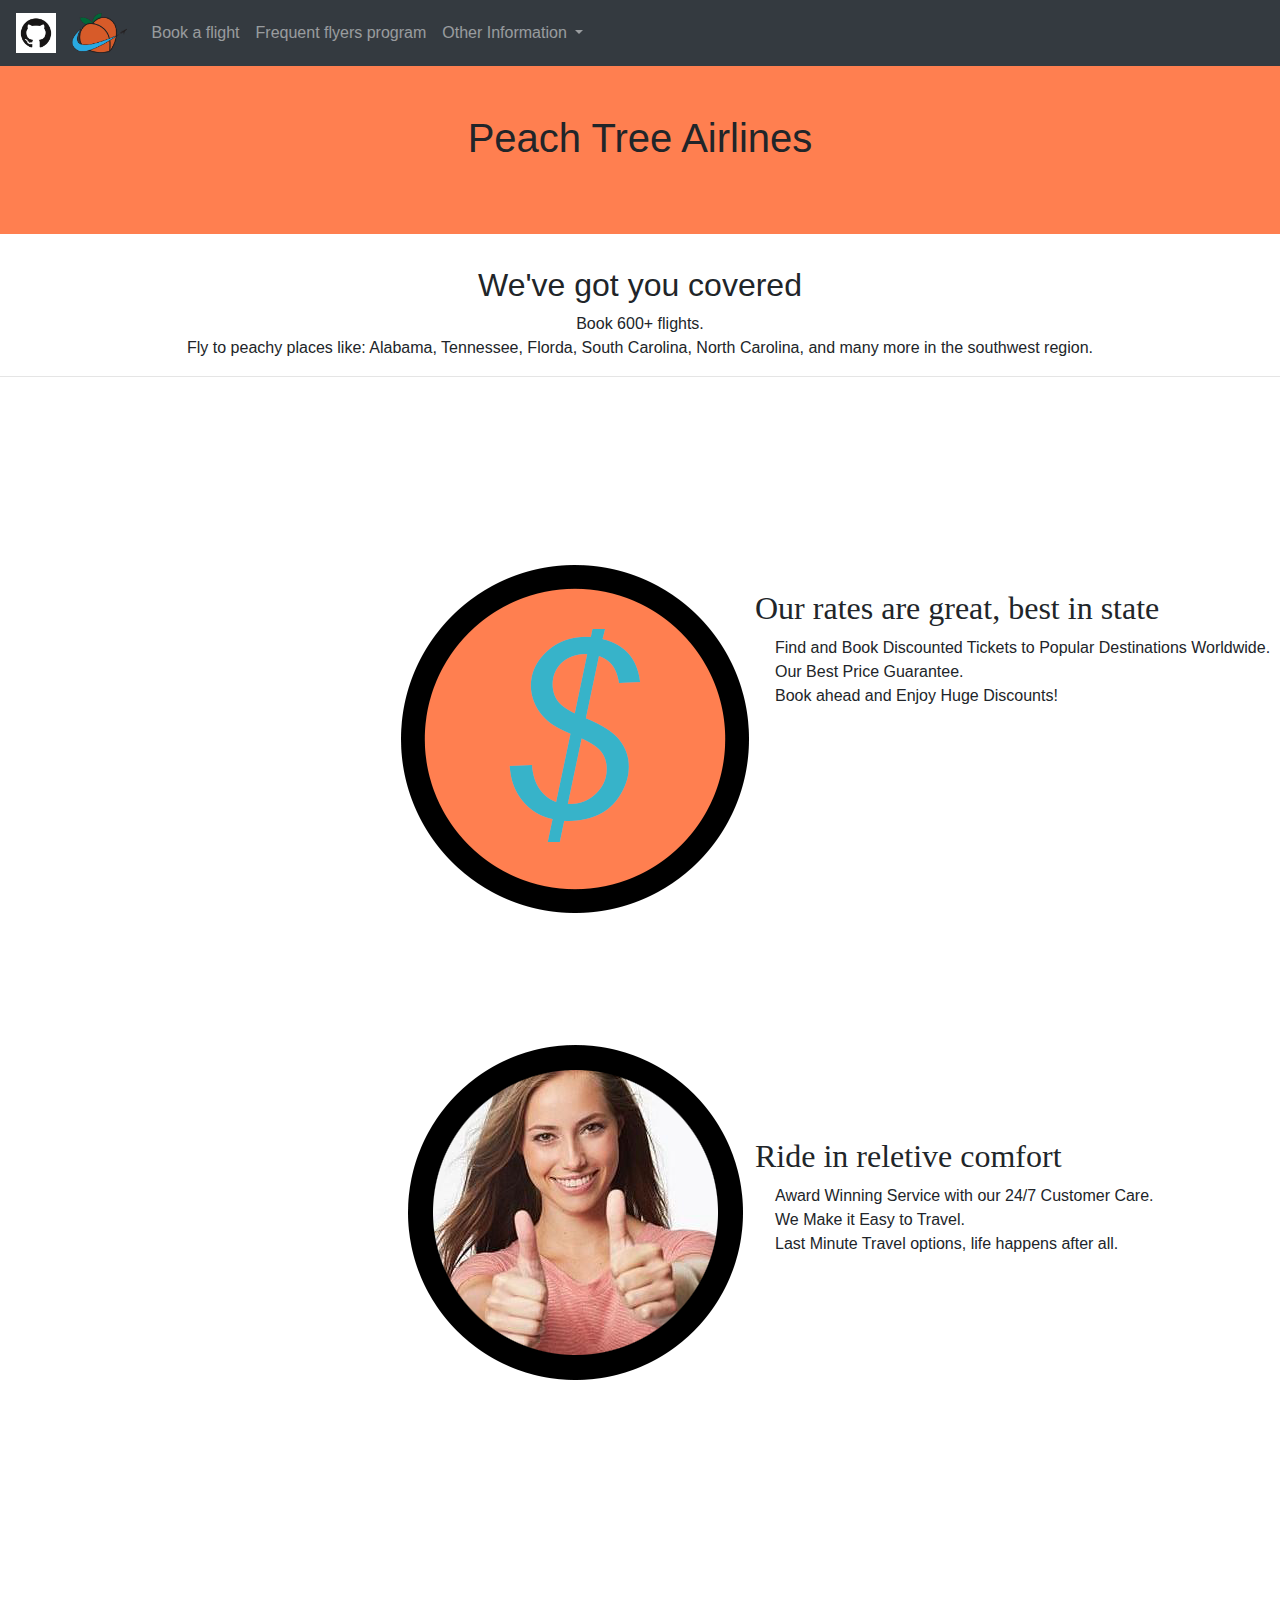
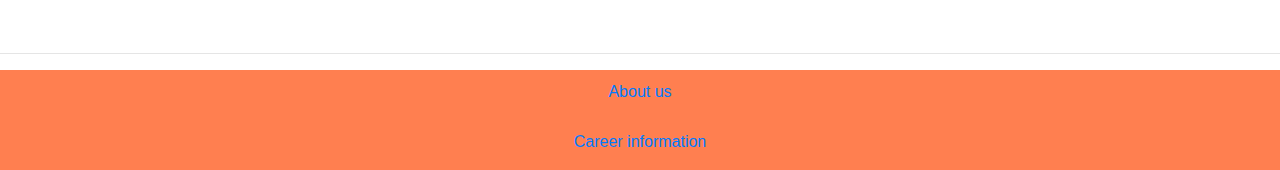
<file: index.html>
<!DOCTYPE html>
<html lang="en">
    <head>
        <meta name="keywords" content="Flights, Airplane, Location"/>
        <meta name="description" content="Flight"/>
        <meta charset="UTF-8"/>
        <meta http-equiv="X-UA-Compatible" Content="IE=edge">
        <meta name="viewport" content="width = device-width, initial-scale = 1">
        <script src="https://code.jquery.com/jquery-3.3.1.slim.min.js" integrity="sha384-q8i/X+965DzO0rT7abK41JStQIAqVgRVzpbzo5smXKp4YfRvH+8abtTE1Pi6jizo" crossorigin="anonymous"></script>
        <script src="https://cdnjs.cloudflare.com/ajax/libs/popper.js/1.14.7/umd/popper.min.js" integrity="sha384-UO2eT0CpHqdSJQ6hJty5KVphtPhzWj9WO1clHTMGa3JDZwrnQq4sF86dIHNDz0W1" crossorigin="anonymous"></script>
        <script src="https://stackpath.bootstrapcdn.com/bootstrap/4.3.1/js/bootstrap.min.js" integrity="sha384-JjSmVgyd0p3pXB1rRibZUAYoIIy6OrQ6VrjIEaFf/nJGzIxFDsf4x0xIM+B07jRM" crossorigin="anonymous"></script>
        <title>Peach Tree Airlines</title>
        <link rel="shortcut icon" href="images/favicon.png" type="image/icon">
        <link rel="stylesheet" href="https://stackpath.bootstrapcdn.com/bootstrap/4.3.1/css/bootstrap.min.css" integrity="sha384-ggOyR0iXCbMQv3Xipma34MD+dH/1fQ784/j6cY/iJTQUOhcWr7x9JvoRxT2MZw1T" crossorigin="anonymous">
        <link rel="stylesheet" type="text/css" href="css/bootstrap.css">
        <link href='https://fonts.googleapis.com/css?family=Pacifico' rel='stylesheet' type='text/css'>
        <link rel="stylesheet" href="css.css">
    </head>
    <body>
        <nav class="navbar navbar-expand-md navbar-dark bg-dark fixed-top">            
            <button class="navbar-toggler" data-toggle="collapse" data-target="#collapse_target">
                <span class="navbar-toggler-icon"></span>
            </button>
            <div class="collapse navbar-collapse" id="collapes_target">
                <a class="navbar-brand" href="https://github.com/"><img src="images/GitHub-Mark.png" class="logo" alt="github"></a>
                <a class="navbar-brand" href="index.html"><img src="images/favicon.png" class="logo" alt="home_icon"></a>
                <ul class="navbar-nav">
                    <li class="nav-item">
                        <a class="nav-link" href="book%20flights.html">Book a flight</a>
                    </li>
                    <li class="nav-item">
                        <a class="nav-link" href="program.html">Frequent flyers program</a>
                    </li>
                    <li class="nav-item dropdown">
                        <a class="nav-link dropdown-toggle" data-toggle="dropdown" data-target="dropdown_target" href="#">
                            <span class="caret">Other Information</span>
                        </a>
                        <div class="dropdown-menu" aria-labelledby="dropdown_target">
                            <a class="dropdown-item" href="">Instagram</a>
                            <div class="dropdown-divider"></div>
                            <a class="dropdown-item" href="about%20us.html">About us</a>
                            <a class="dropdown-item" href="job.html">Career Options</a>
                        </div>
                    </li>   
                </ul>
            </div>
        </nav>
        <div class="jumbotron">
            <h1 id="page1_header">Peach Tree Airlines</h1>
        </div>
        <div class="container">
             <div>
                <h2 class="center">We've got you covered</h2>
                <p class="center">Book 600+ flights.<br/>Fly to peachy places like: Alabama, Tennessee, Florda, South Carolina, North Carolina, and many more in the southwest region.</p>
            </div>
        </div>
        <hr>
        <br/><br/><br/><br/>
        <div class="row">
            <div id="rowedit1" class="col-lg-6 col-md-6 col-sm-6 col-xs-12">
                <img id="img2" alt="dollar sign" class="thumbnail" src="images/moneysign.png">
            </div>
            <div class="col-lg-6 col-md-6 col-sm-6 col-xs-12">
                <h2 class="head1">Our rates are great, best in state</h2>
                <p class="paratext1">Find and Book Discounted Tickets to Popular Destinations Worldwide.<br/> Our Best Price Guarantee.<br/> Book ahead and Enjoy Huge Discounts!</p>
            </div>
        </div>
        <br><br>
        <div class="row">
            <div id="rowedit2" class="col-lg-6 col-md-6 col-sm-6 col-xs-12">
                <img id="img1" alt="happy lady" class="thumbnail" src="images/happy-lady.png">
            </div>
            <div class="col-lg-6 col-md-6 col-sm-6 col-xs-12">
                <h2 class="head1">Ride in reletive comfort</h2>
                <p class="paratext1">Award Winning Service with our 24/7 Customer Care.<br/> We Make it Easy to Travel.<br/> Last Minute Travel options, life happens after all.<br/></p>
            </div>
        </div>
        <br/><br/><br/><br/><br/><br/><br/><br/><br/><br/>
        <hr>
        <footer>
            <a href="about%20us.html"><p class="foota1">About us</p></a>
            <a href="job.html"><p class="foota1">Career information</p></a>
        </footer>
    </body>    
</html>
</file>
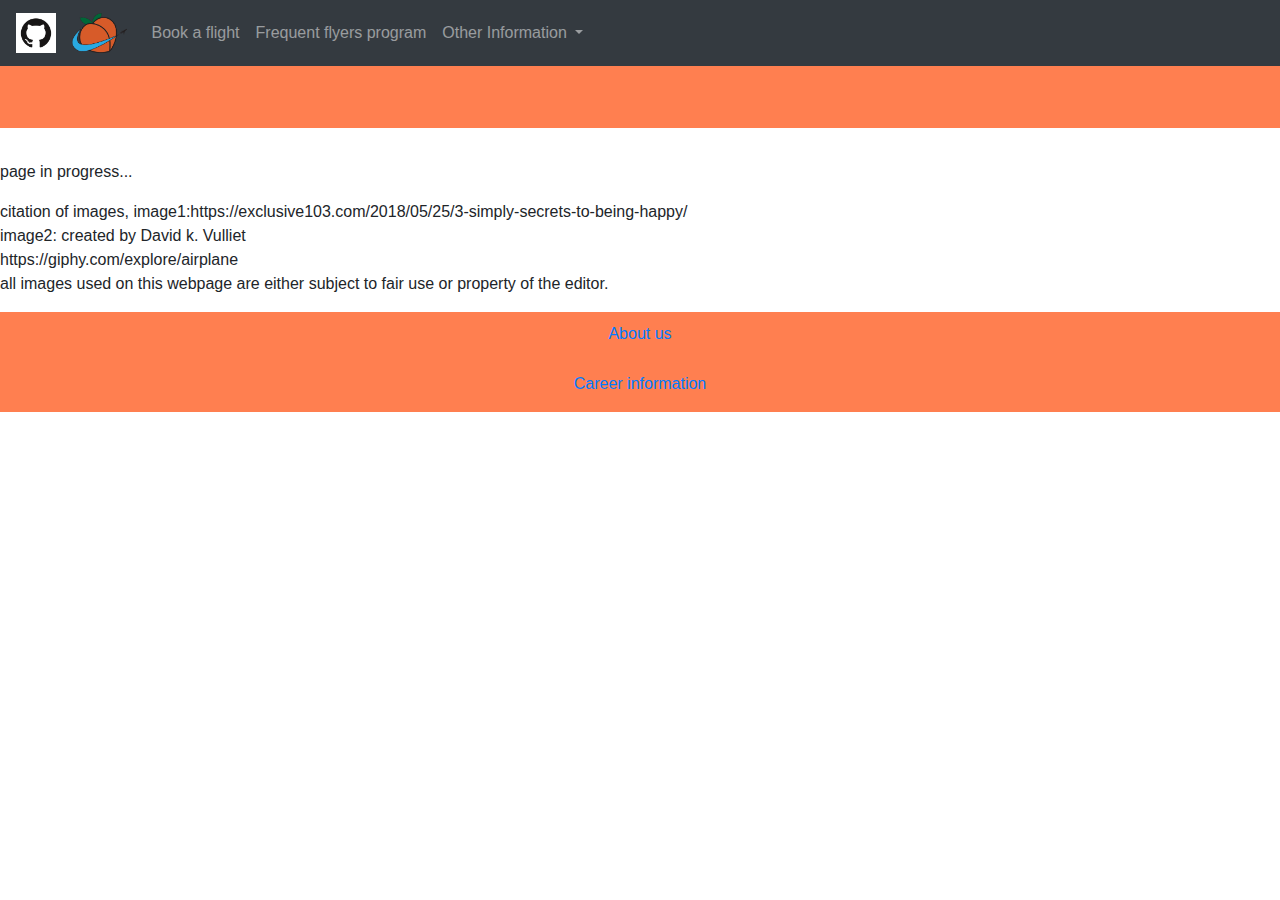
<file: about us.html>
<!DOCTYPE html>
<html lang="en">
    <head>
        <meta name="keywords" content="Flights, Airplane, Location"/>
        <meta name="description" content="Flight"/>
        <meta charset="UTF-8"/>
        <meta http-equiv="X-UA-Compatible" Content="IE=edge">
        <meta name="viewport" content="width = device-width, initial-scale = 1">
        <script src="https://code.jquery.com/jquery-3.3.1.slim.min.js" integrity="sha384-q8i/X+965DzO0rT7abK41JStQIAqVgRVzpbzo5smXKp4YfRvH+8abtTE1Pi6jizo" crossorigin="anonymous"></script>
        <script src="https://cdnjs.cloudflare.com/ajax/libs/popper.js/1.14.7/umd/popper.min.js" integrity="sha384-UO2eT0CpHqdSJQ6hJty5KVphtPhzWj9WO1clHTMGa3JDZwrnQq4sF86dIHNDz0W1" crossorigin="anonymous"></script>
        <script src="https://stackpath.bootstrapcdn.com/bootstrap/4.3.1/js/bootstrap.min.js" integrity="sha384-JjSmVgyd0p3pXB1rRibZUAYoIIy6OrQ6VrjIEaFf/nJGzIxFDsf4x0xIM+B07jRM" crossorigin="anonymous"></script>
        <title>Peach Tree Airlines</title>
        <link rel="shortcut icon" href="images/favicon.png" type="image/icon">
        <link rel="stylesheet" href="https://stackpath.bootstrapcdn.com/bootstrap/4.3.1/css/bootstrap.min.css" integrity="sha384-ggOyR0iXCbMQv3Xipma34MD+dH/1fQ784/j6cY/iJTQUOhcWr7x9JvoRxT2MZw1T" crossorigin="anonymous">
        <link rel="stylesheet" type="text/css" href="css/bootstrap.css">
        <link href='https://fonts.googleapis.com/css?family=Pacifico' rel='stylesheet' type='text/css'>
        <link rel="stylesheet" href="css.css">
    </head>
    <body>
        <nav class="navbar navbar-expand-md navbar-dark bg-dark fixed-top">            
            <button class="navbar-toggler" data-toggle="collapse" data-target="#collapse_target">
                <span class="navbar-toggler-icon"></span>
            </button>
            <div class="collapse navbar-collapse" id="collapes_target">
                <a class="navbar-brand" href="https://github.com/"><img src="images/GitHub-Mark.png" class="logo" alt="github"></a>
                <a class="navbar-brand" href="index.html"><img src="images/favicon.png" class="logo" alt="home_icon"></a>
                <ul class="navbar-nav">
                    <li class="nav-item">
                        <a class="nav-link" href="book%20flights.html">Book a flight</a>
                    </li>
                    <li class="nav-item">
                        <a class="nav-link" href="program.html">Frequent flyers program</a>
                    </li>
                    <li class="nav-item dropdown">
                        <a class="nav-link dropdown-toggle" data-toggle="dropdown" data-target="dropdown_target" href="#">
                            <span class="caret">Other Information</span>
                        </a>
                        <div class="dropdown-menu" aria-labelledby="dropdown_target">
                            <a class="dropdown-item" href="">Instagram</a>
                            <div class="dropdown-divider"></div>
                            <a class="dropdown-item" href="about%20us.html">About us</a>
                            <a class="dropdown-item" href="job.html">Career Options</a>
                        </div>
                    </li>   
                </ul>
            </div>
        </nav>
        <div class="jumbotron"></div>
        <h1></h1>
        <p>page in progress...
        </p>
        <p class="paratext">citation of images, image1:https://exclusive103.com/2018/05/25/3-simply-secrets-to-being-happy/<br/> image2: created by David k. Vulliet <br/>
        https://giphy.com/explore/airplane<br/> all images used on this webpage are either subject to fair use or property of the editor.</p>
        <footer>
            <a href="about%20us.html"><p class="foota1">About us</p></a>
            <a href="job.html"><p class="foota1">Career information</p></a>
        </footer>
    </body>
</html>
</file>
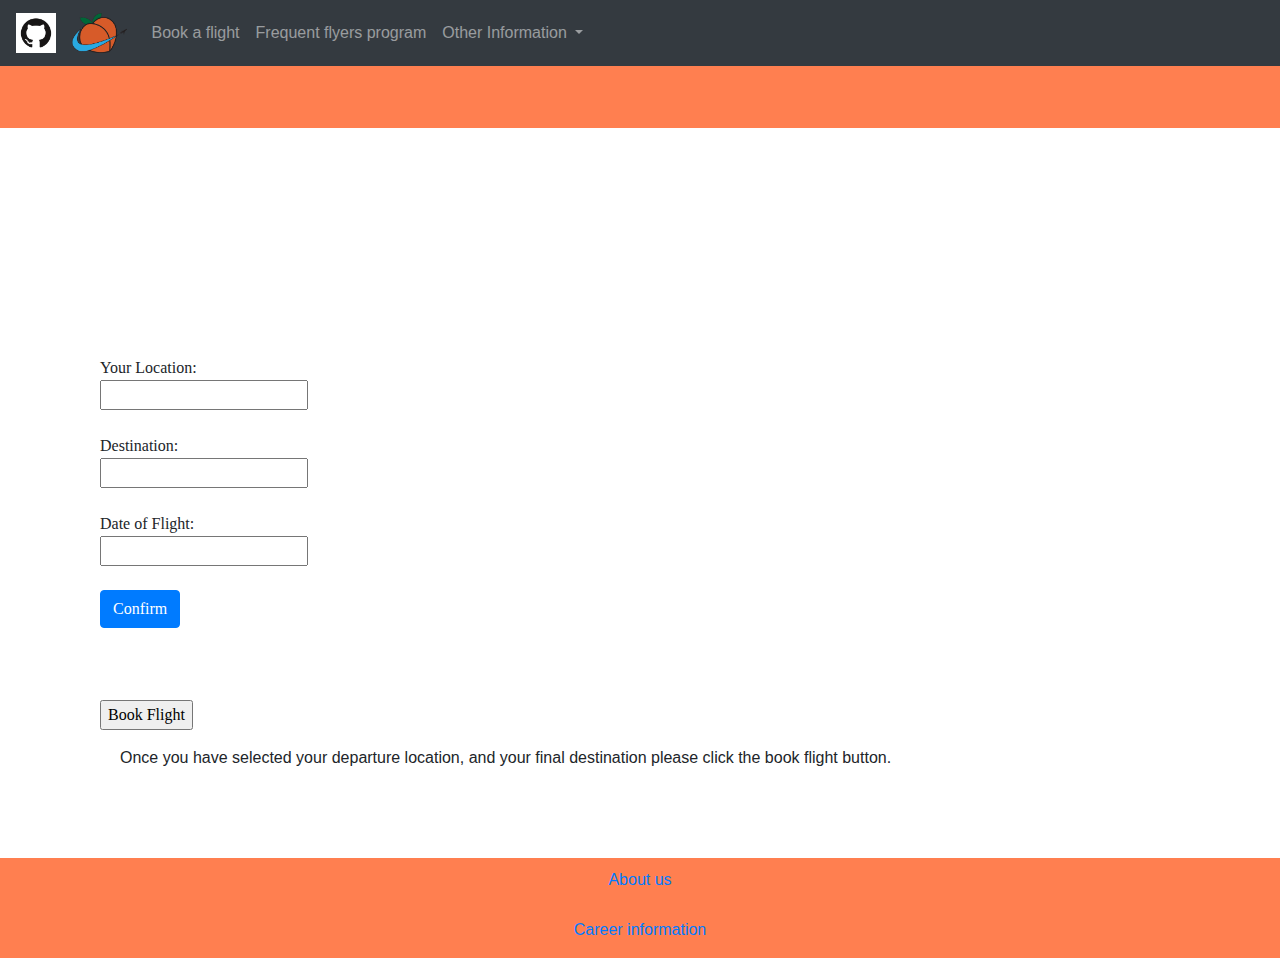
<file: book flights.html>
<!DOCTYPE html>
<html lang="en">
    <head>
        <meta name="keywords" content="Flights, Airplane, Location"/>
        <meta name="description" content="Flight"/>
        <meta charset="UTF-8"/>
        <meta http-equiv="X-UA-Compatible" Content="IE=edge">
        <meta name="viewport" content="width = device-width, initial-scale = 1">
        <script src="https://code.jquery.com/jquery-3.3.1.slim.min.js" integrity="sha384-q8i/X+965DzO0rT7abK41JStQIAqVgRVzpbzo5smXKp4YfRvH+8abtTE1Pi6jizo" crossorigin="anonymous"></script>
        <script src="https://cdnjs.cloudflare.com/ajax/libs/popper.js/1.14.7/umd/popper.min.js" integrity="sha384-UO2eT0CpHqdSJQ6hJty5KVphtPhzWj9WO1clHTMGa3JDZwrnQq4sF86dIHNDz0W1" crossorigin="anonymous"></script>
        <script src="https://stackpath.bootstrapcdn.com/bootstrap/4.3.1/js/bootstrap.min.js" integrity="sha384-JjSmVgyd0p3pXB1rRibZUAYoIIy6OrQ6VrjIEaFf/nJGzIxFDsf4x0xIM+B07jRM" crossorigin="anonymous"></script>
        <link rel="shortcut icon" type="image/x-icon" href="images/favicon.ico.png" />
        <title>Booking flights</title>
        <link rel="stylesheet" href="https://stackpath.bootstrapcdn.com/bootstrap/4.3.1/css/bootstrap.min.css" integrity="sha384-ggOyR0iXCbMQv3Xipma34MD+dH/1fQ784/j6cY/iJTQUOhcWr7x9JvoRxT2MZw1T" crossorigin="anonymous">
        <link rel="stylesheet" type="text/css" href="css/bootstrap.css">
        <link href='https://fonts.googleapis.com/css?family=Pacifico' rel='stylesheet' type='text/css'>
        <link rel="stylesheet" href="css.css">
    </head>
    <body>
        <nav class="navbar navbar-expand-md navbar-dark bg-dark fixed-top">            
            <button class="navbar-toggler" data-toggle="collapse" data-target="#collapse_target">
                <span class="navbar-toggler-icon"></span>
            </button>
            <div class="collapse navbar-collapse" id="collapes_target">
                <a class="navbar-brand" href="https://github.com/"><img src="images/GitHub-Mark.png" class="logo" alt="github"></a>
                <a class="navbar-brand" href="index.html"><img src="images/favicon.png" class="logo" alt="home_icon"></a>
                <ul class="navbar-nav">
                    <li class="nav-item">
                        <a class="nav-link" href="book%20flights.html">Book a flight</a>
                    </li>
                    <li class="nav-item">
                        <a class="nav-link" href="program.html">Frequent flyers program</a>
                    </li>
                    <li class="nav-item dropdown">
                        <a class="nav-link dropdown-toggle" data-toggle="dropdown" data-target="dropdown_target" href="#">
                            <span class="caret">Other Information</span>
                        </a>
                        <div class="dropdown-menu" aria-labelledby="dropdown_target">
                            <a class="dropdown-item" href="">Instagram</a>
                            <div class="dropdown-divider"></div>
                            <a class="dropdown-item" href="about%20us.html">About us</a>
                            <a class="dropdown-item" href="job.html">Career Options</a>
                        </div>
                    </li>   
                </ul>
            </div>
        </nav>
        <div class="jumbotron"></div>
        <br><br><br><br>
        <div class="head1">
            <form action="thank.html">
                Your Location:<br>
                <input type="text" name="your location"> 
                  <br>
                  <br>
                Destination:<br>
                  <input type="text" name="destination">
                  <br>
                  <br>  
                 Date of Flight:
                  <br>
                <input type="text" name="destination">
                  <br>
                  <br>
                <p class=".button"><button type="button" class="btn btn-primary">Confirm</button>
                    <br> <br> <br> <br>        
                <input type="submit" value="Book Flight"> 
            </form>
        </div>
        <p class="paratext1">Once you have selected your departure location, and your final destination please click the book flight button.</p>
        <br/><br/><br/>
        <footer>
            <a href="about%20us.html"><p class="foota1">About us</p></a>
            <a href="job.html"><p class="foota1">Career information</p></a>
        </footer>
    </body>
</html>
</file>
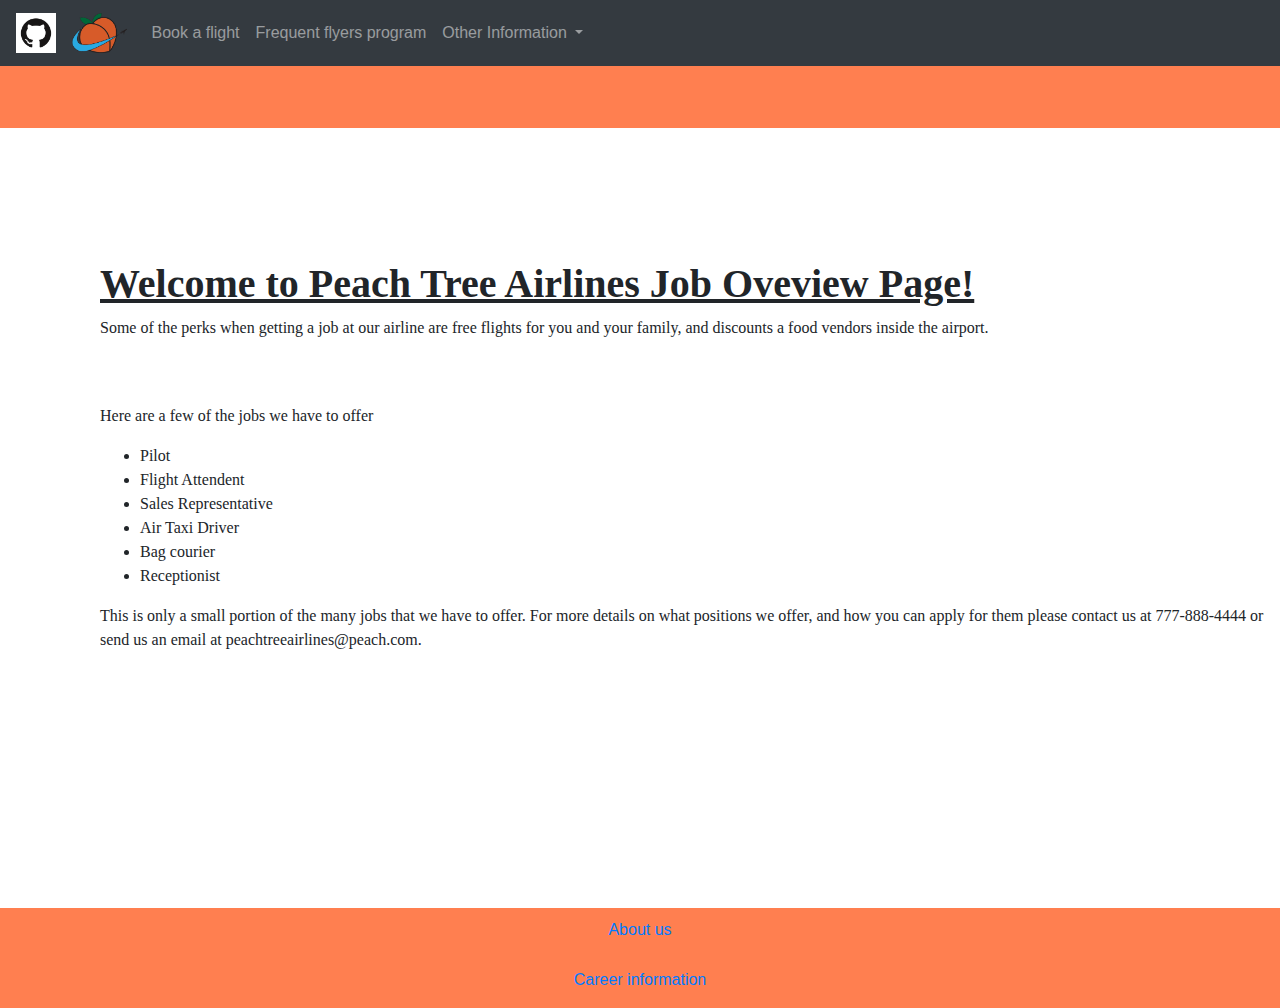
<file: job.html>
<!DOCTYPE html>
<html lang="en">
    <head>
        <meta name="keywords" content="Flights, Airplane, Location"/>
        <meta name="description" content="Flight"/>
        <meta charset="UTF-8"/>
        <meta http-equiv="X-UA-Compatible" Content="IE=edge">
        <meta name="viewport" content="width = device-width, initial-scale = 1">    
        <script src="https://code.jquery.com/jquery-3.3.1.slim.min.js" integrity="sha384-q8i/X+965DzO0rT7abK41JStQIAqVgRVzpbzo5smXKp4YfRvH+8abtTE1Pi6jizo" crossorigin="anonymous"></script>
        <script src="https://cdnjs.cloudflare.com/ajax/libs/popper.js/1.14.7/umd/popper.min.js" integrity="sha384-UO2eT0CpHqdSJQ6hJty5KVphtPhzWj9WO1clHTMGa3JDZwrnQq4sF86dIHNDz0W1" crossorigin="anonymous"></script>
        <script src="https://stackpath.bootstrapcdn.com/bootstrap/4.3.1/js/bootstrap.min.js" integrity="sha384-JjSmVgyd0p3pXB1rRibZUAYoIIy6OrQ6VrjIEaFf/nJGzIxFDsf4x0xIM+B07jRM" crossorigin="anonymous"></script>
        <link rel="shortcut icon" type="image/x-icon" href="images/favicon.ico.png" />
        <title>Job Overview</title>
        <link rel="stylesheet" href="https://stackpath.bootstrapcdn.com/bootstrap/4.3.1/css/bootstrap.min.css" integrity="sha384-ggOyR0iXCbMQv3Xipma34MD+dH/1fQ784/j6cY/iJTQUOhcWr7x9JvoRxT2MZw1T" crossorigin="anonymous">
        <link rel="stylesheet" type="text/css" href="css/bootstrap.css">
        <link href='https://fonts.googleapis.com/css?family=Pacifico' rel='stylesheet' type='text/css'>
        <link rel="stylesheet" href="css.css">
    </head>

    <body>
        <nav class="navbar navbar-expand-md navbar-dark bg-dark fixed-top">            
                <button class="navbar-toggler" data-toggle="collapse" data-target="#collapse_target">
                    <span class="navbar-toggler-icon"></span>
                </button>
                <div class="collapse navbar-collapse" id="collapes_target">
                    <a class="navbar-brand" href="https://github.com/"><img src="images/GitHub-Mark.png" class="logo" alt="github"></a>
                    <a class="navbar-brand" href="index.html"><img src="images/favicon.png" class="logo" alt="home_icon"></a>
                    <ul class="navbar-nav">
                        <li class="nav-item">
                            <a class="nav-link" href="book%20flights.html">Book a flight</a>
                        </li>
                        <li class="nav-item">
                            <a class="nav-link" href="program.html">Frequent flyers program</a>
                        </li>
                        <li class="nav-item dropdown">
                            <a class="nav-link dropdown-toggle" data-toggle="dropdown" data-target="dropdown_target" href="#">
                                <span class="caret">Other Information</span>
                            </a>
                            <div class="dropdown-menu" aria-labelledby="dropdown_target">
                                <a class="dropdown-item" href="">Instagram</a>
                                <div class="dropdown-divider"></div>
                                <a class="dropdown-item" href="about%20us.html">About us</a>
                                <a class="dropdown-item" href="job.html">Career Options</a>
                            </div>
                        </li>   
                    </ul>
                </div>
            </nav>
        <div class="jumbotron"></div>
        <div class="head1">
            <h1> <b> <u> Welcome to Peach Tree Airlines Job Oveview Page! </u> </b> </h1>
            <p> Some of the perks when getting a job at our airline are free flights for you and your family, and discounts a food vendors inside the airport.
                <br><br><br>
            <p> Here are a few of the jobs we have to offer</p>
            <ul> 
                <li> Pilot </li>
                <li> Flight Attendent </li>
                <li> Sales Representative </li>
                <li> Air Taxi Driver </li>
                <li> Bag courier </li>
                <li> Receptionist </li>    
            </ul>
            <p>This is only a small portion of the many jobs that we have to offer. For more details on what positions we offer, and how you can apply for them please contact us at 777-888-4444 or send us an email at peachtreeairlines@peach.com.</p>
        </div>
        <br/><br/><br/><br/><br/><br/><br/><br/><br/><br/>
        <footer>
                <a href="about%20us.html"><p class="foota1">About us</p></a>
                <a href="job.html"><p class="foota1">Career information</p></a>
        </footer>
    </body>
</html>
</file>
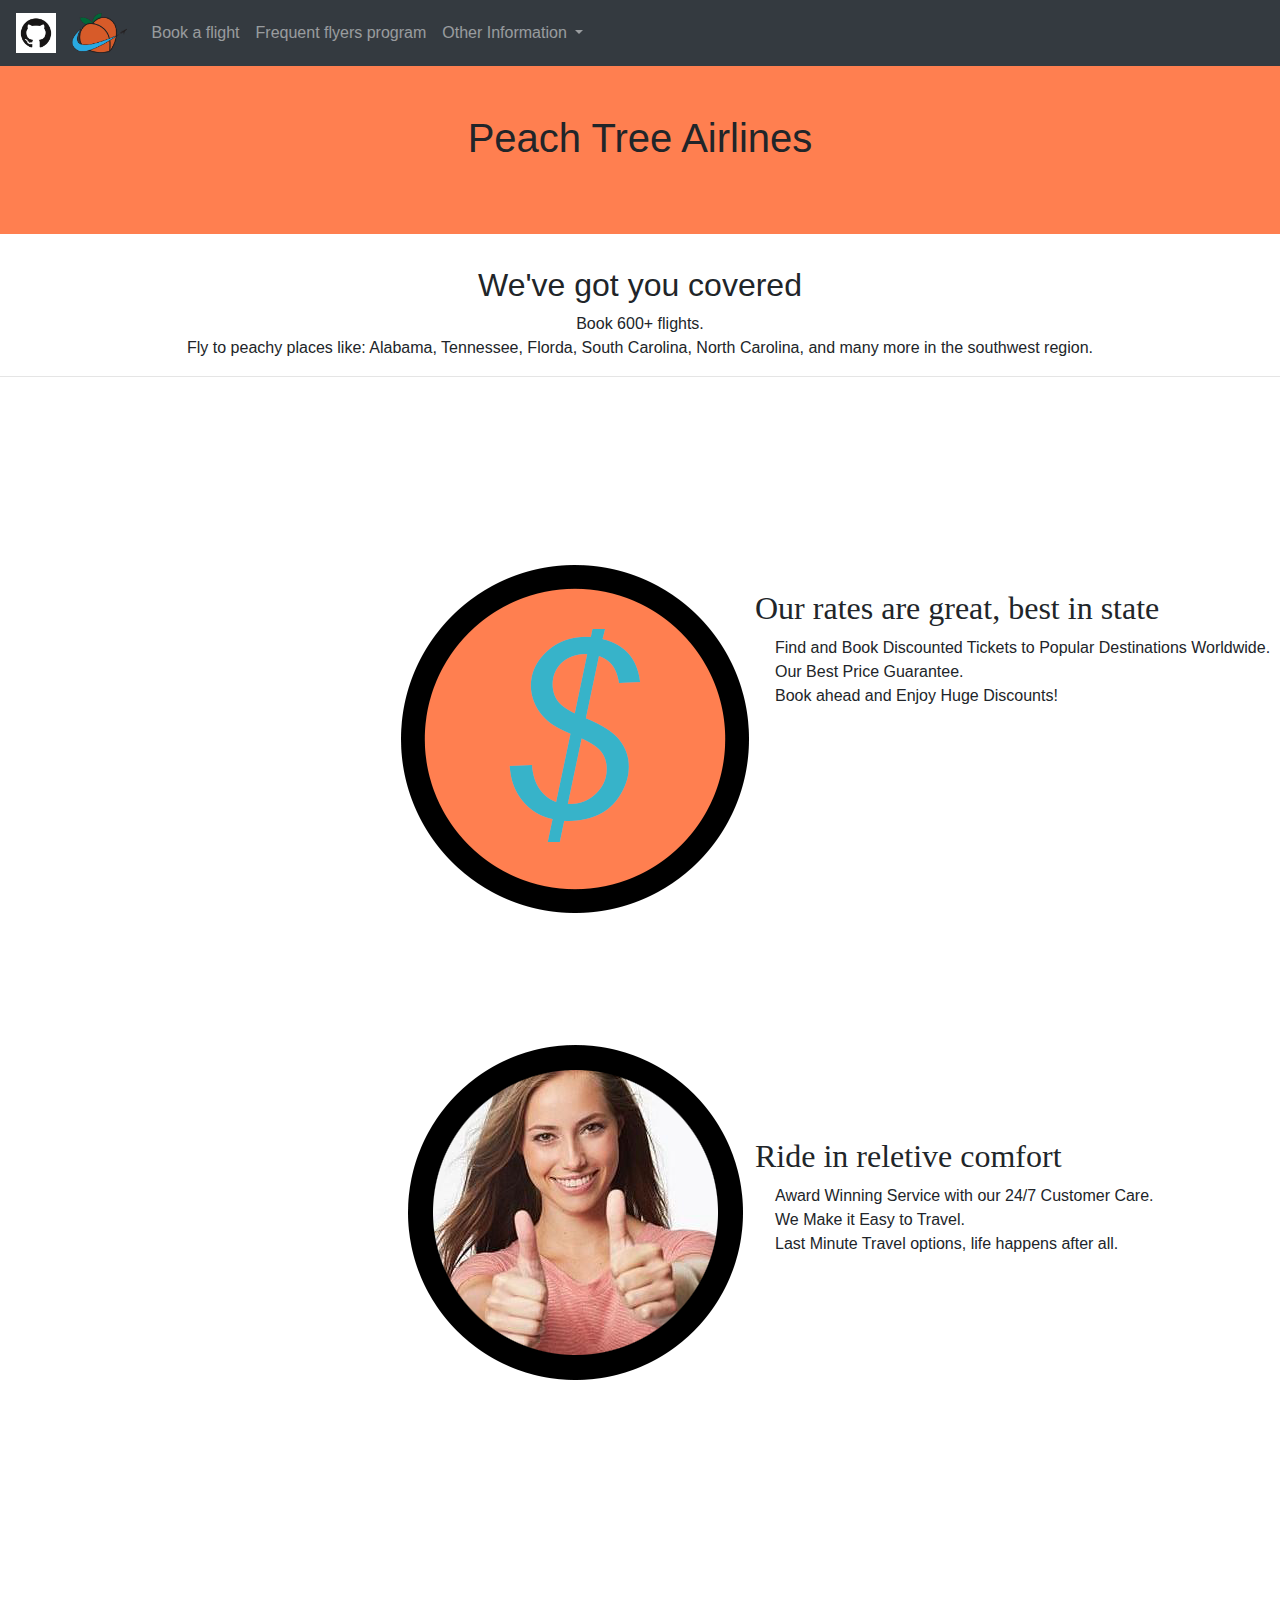
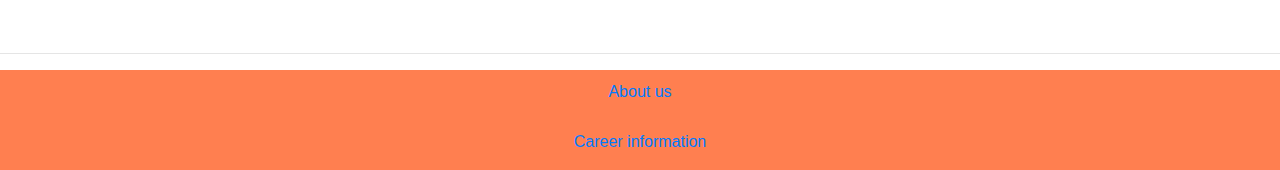
<file: page1.html>
<!DOCTYPE html>
<html lang="en">
    <head>
        <meta name="keywords" content="Flights, Airplane, Location"/>
        <meta name="description" content="Flight"/>
        <meta charset="UTF-8"/>
        <meta http-equiv="X-UA-Compatible" Content="IE=edge">
        <meta name="viewport" content="width = device-width, initial-scale = 1">
        <script src="https://code.jquery.com/jquery-3.3.1.slim.min.js" integrity="sha384-q8i/X+965DzO0rT7abK41JStQIAqVgRVzpbzo5smXKp4YfRvH+8abtTE1Pi6jizo" crossorigin="anonymous"></script>
        <script src="https://cdnjs.cloudflare.com/ajax/libs/popper.js/1.14.7/umd/popper.min.js" integrity="sha384-UO2eT0CpHqdSJQ6hJty5KVphtPhzWj9WO1clHTMGa3JDZwrnQq4sF86dIHNDz0W1" crossorigin="anonymous"></script>
        <script src="https://stackpath.bootstrapcdn.com/bootstrap/4.3.1/js/bootstrap.min.js" integrity="sha384-JjSmVgyd0p3pXB1rRibZUAYoIIy6OrQ6VrjIEaFf/nJGzIxFDsf4x0xIM+B07jRM" crossorigin="anonymous"></script>
        <title>Peach Tree Airlines</title>
        <link rel="shortcut icon" href="images/favicon.png" type="image/icon">
        <link rel="stylesheet" href="https://stackpath.bootstrapcdn.com/bootstrap/4.3.1/css/bootstrap.min.css" integrity="sha384-ggOyR0iXCbMQv3Xipma34MD+dH/1fQ784/j6cY/iJTQUOhcWr7x9JvoRxT2MZw1T" crossorigin="anonymous">
        <link rel="stylesheet" type="text/css" href="css/bootstrap.css">
        <link href='https://fonts.googleapis.com/css?family=Pacifico' rel='stylesheet' type='text/css'>
        <link rel="stylesheet" href="css.css">
    </head>
    <body>
        <nav class="navbar navbar-expand-md navbar-dark bg-dark fixed-top">            
            <button class="navbar-toggler" data-toggle="collapse" data-target="#collapse_target">
                <span class="navbar-toggler-icon"></span>
            </button>
            <div class="collapse navbar-collapse" id="collapes_target">
                <a class="navbar-brand" href="https://github.com/"><img src="images/GitHub-Mark.png" class="logo" alt="github"></a>
                <a class="navbar-brand" href="index.html"><img src="images/favicon.png" class="logo" alt="home_icon"></a>
                <ul class="navbar-nav">
                    <li class="nav-item">
                        <a class="nav-link" href="book%20flights.html">Book a flight</a>
                    </li>
                    <li class="nav-item">
                        <a class="nav-link" href="program.html">Frequent flyers program</a>
                    </li>
                    <li class="nav-item dropdown">
                        <a class="nav-link dropdown-toggle" data-toggle="dropdown" data-target="dropdown_target" href="#">
                            <span class="caret">Other Information</span>
                        </a>
                        <div class="dropdown-menu" aria-labelledby="dropdown_target">
                            <a class="dropdown-item" href="">Instagram</a>
                            <div class="dropdown-divider"></div>
                            <a class="dropdown-item" href="about%20us.html">About us</a>
                            <a class="dropdown-item" href="job.html">Career Options</a>
                        </div>
                    </li>   
                </ul>
            </div>
        </nav>
        <div class="jumbotron">
            <h1 id="page1_header">Peach Tree Airlines</h1>
        </div>
        <div class="container">
             <div>
                <h2 class="center">We've got you covered</h2>
                <p class="center">Book 600+ flights.<br/>Fly to peachy places like: Alabama, Tennessee, Florda, South Carolina, North Carolina, and many more in the southwest region.</p>
            </div>
        </div>
        <hr>
        <br/><br/><br/><br/>
        <div class="row">
            <div id="rowedit1" class="col-lg-6 col-md-6 col-sm-6 col-xs-12">
                <img id="img2" alt="dollar sign" class="thumbnail" src="images/moneysign.png">
            </div>
            <div class="col-lg-6 col-md-6 col-sm-6 col-xs-12">
                <h2 class="head1">Our rates are great, best in state</h2>
                <p class="paratext1">Find and Book Discounted Tickets to Popular Destinations Worldwide.<br/> Our Best Price Guarantee.<br/> Book ahead and Enjoy Huge Discounts!</p>
            </div>
        </div>
        <br><br>
        <div class="row">
            <div id="rowedit2" class="col-lg-6 col-md-6 col-sm-6 col-xs-12">
                <img id="img1" alt="happy lady" class="thumbnail" src="images/happy-lady.png">
            </div>
            <div class="col-lg-6 col-md-6 col-sm-6 col-xs-12">
                <h2 class="head1">Ride in reletive comfort</h2>
                <p class="paratext1">Award Winning Service with our 24/7 Customer Care.<br/> We Make it Easy to Travel.<br/> Last Minute Travel options, life happens after all.<br/></p>
            </div>
        </div>
        <br/><br/><br/><br/><br/><br/><br/><br/><br/><br/>
        <hr>
        <footer>
            <a href=""><p class="foota1">About us</p></a>
            <a href=""><p class="foota1">Career information</p></a>
        </footer>
    </body>    
</html>
</file>
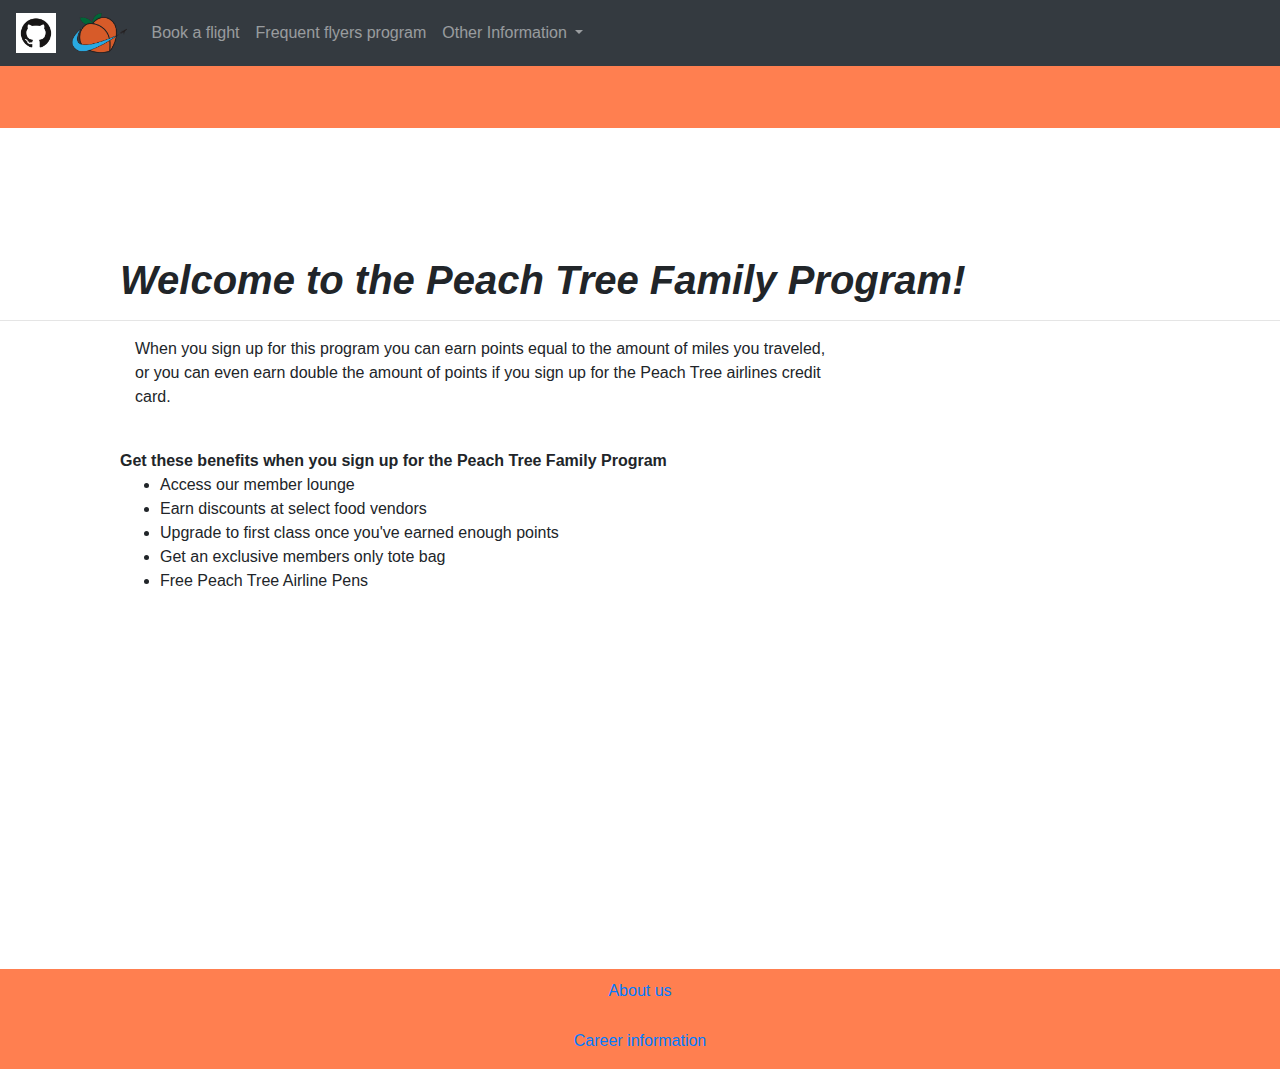
<file: program.html>
<!DOCTYPE html>
<html lang="en">
        <head>
            <meta name="keywords" content="Flights, Airplane, Location"/>
            <meta name="description" content="Flight"/>
            <meta charset="UTF-8"/>
            <meta http-equiv="X-UA-Compatible" Content="IE=edge">
            <meta name="viewport" content="width = device-width, initial-scale = 1">
            <script src="https://code.jquery.com/jquery-3.3.1.slim.min.js" integrity="sha384-q8i/X+965DzO0rT7abK41JStQIAqVgRVzpbzo5smXKp4YfRvH+8abtTE1Pi6jizo" crossorigin="anonymous"></script>
            <script src="https://cdnjs.cloudflare.com/ajax/libs/popper.js/1.14.7/umd/popper.min.js" integrity="sha384-UO2eT0CpHqdSJQ6hJty5KVphtPhzWj9WO1clHTMGa3JDZwrnQq4sF86dIHNDz0W1" crossorigin="anonymous"></script>
            <script src="https://stackpath.bootstrapcdn.com/bootstrap/4.3.1/js/bootstrap.min.js" integrity="sha384-JjSmVgyd0p3pXB1rRibZUAYoIIy6OrQ6VrjIEaFf/nJGzIxFDsf4x0xIM+B07jRM" crossorigin="anonymous"></script>
            <link rel="icon" href="images/favicon.ico.png" type="image/icon">
            <title>Peach Tree Airlines Rewards</title>
            <link rel="stylesheet" href="https://stackpath.bootstrapcdn.com/bootstrap/4.3.1/css/bootstrap.min.css" integrity="sha384-ggOyR0iXCbMQv3Xipma34MD+dH/1fQ784/j6cY/iJTQUOhcWr7x9JvoRxT2MZw1T" crossorigin="anonymous">
            <link rel="stylesheet" type="text/css" href="css/bootstrap.css">
            <link href='https://fonts.googleapis.com/css?family=Pacifico' rel='stylesheet' type='text/css'>
            <link rel="stylesheet" href="css.css">
        </head>

    <body> 

        <nav class="navbar navbar-expand-md navbar-dark bg-dark fixed-top">            
                <button class="navbar-toggler" data-toggle="collapse" data-target="#collapse_target">
                    <span class="navbar-toggler-icon"></span>
                </button>
                <div class="collapse navbar-collapse" id="collapes_target">
                    <a class="navbar-brand" href="https://github.com/"><img src="images/GitHub-Mark.png" class="logo" alt="github"></a>
                    <a class="navbar-brand" href="index.html"><img src="images/favicon.png" class="logo" alt="home_icon"></a>
                    <ul class="navbar-nav">
                        <li class="nav-item">
                            <a class="nav-link" href="book%20flights.html">Book a flight</a>
                        </li>
                        <li class="nav-item">
                            <a class="nav-link" href="program.html">Frequent flyers program</a>
                        </li>
                        <li class="nav-item dropdown">
                            <a class="nav-link dropdown-toggle" data-toggle="dropdown" data-target="dropdown_target" href="#">
                                <span class="caret">Other Information</span>
                            </a>
                            <div class="dropdown-menu" aria-labelledby="dropdown_target">
                                <a class="dropdown-item" href="">Instagram</a>
                                <div class="dropdown-divider"></div>
                                <a class="dropdown-item" href="about%20us.html">About us</a>
                                <a class="dropdown-item" href="job.html">Career Options</a>
                            </div>
                        </li>   
                    </ul>
                </div>
            </nav>
        <div class="jumbotron"></div>
        <br/>    
        <br/>
        <br/>
        <br/>
        <h1 class="paratext1"><b><em>Welcome to the Peach Tree Family Program!</em></b>
        </h1>    
        <hr>
        <div class="col-lg-8 col-md-6 col-sm-4 col-xs-12">
            <p class="paratext1"> When you sign up for this program you can earn points equal to the amount of miles you traveled, or you can even earn double the amount of points if you sign up for the Peach Tree airlines credit card. </p>
        </div>
        <br>
        <div class="paratext1">
            <b>Get these benefits when you sign up for the Peach Tree Family Program </b>
             <ul>
             <li> Access our member lounge </li>
             <li> Earn discounts at select food vendors </li>
             <li> Upgrade to first class once you've earned enough points</li>
             <li> Get an exclusive members only tote bag </li> 
             <li> Free Peach Tree Airline Pens </li>
            </ul>
        </div>
        <br/><br/><br/><br/><br/><br/><br/><br/><br/><br/><br/><br/><br/><br/><br/>
        <footer>
                <a href="about%20us.html"><p class="foota1">About us</p></a>
                <a href="job.html"><p class="foota1">Career information</p></a>
        </footer>
    </body>
</html>
</file>
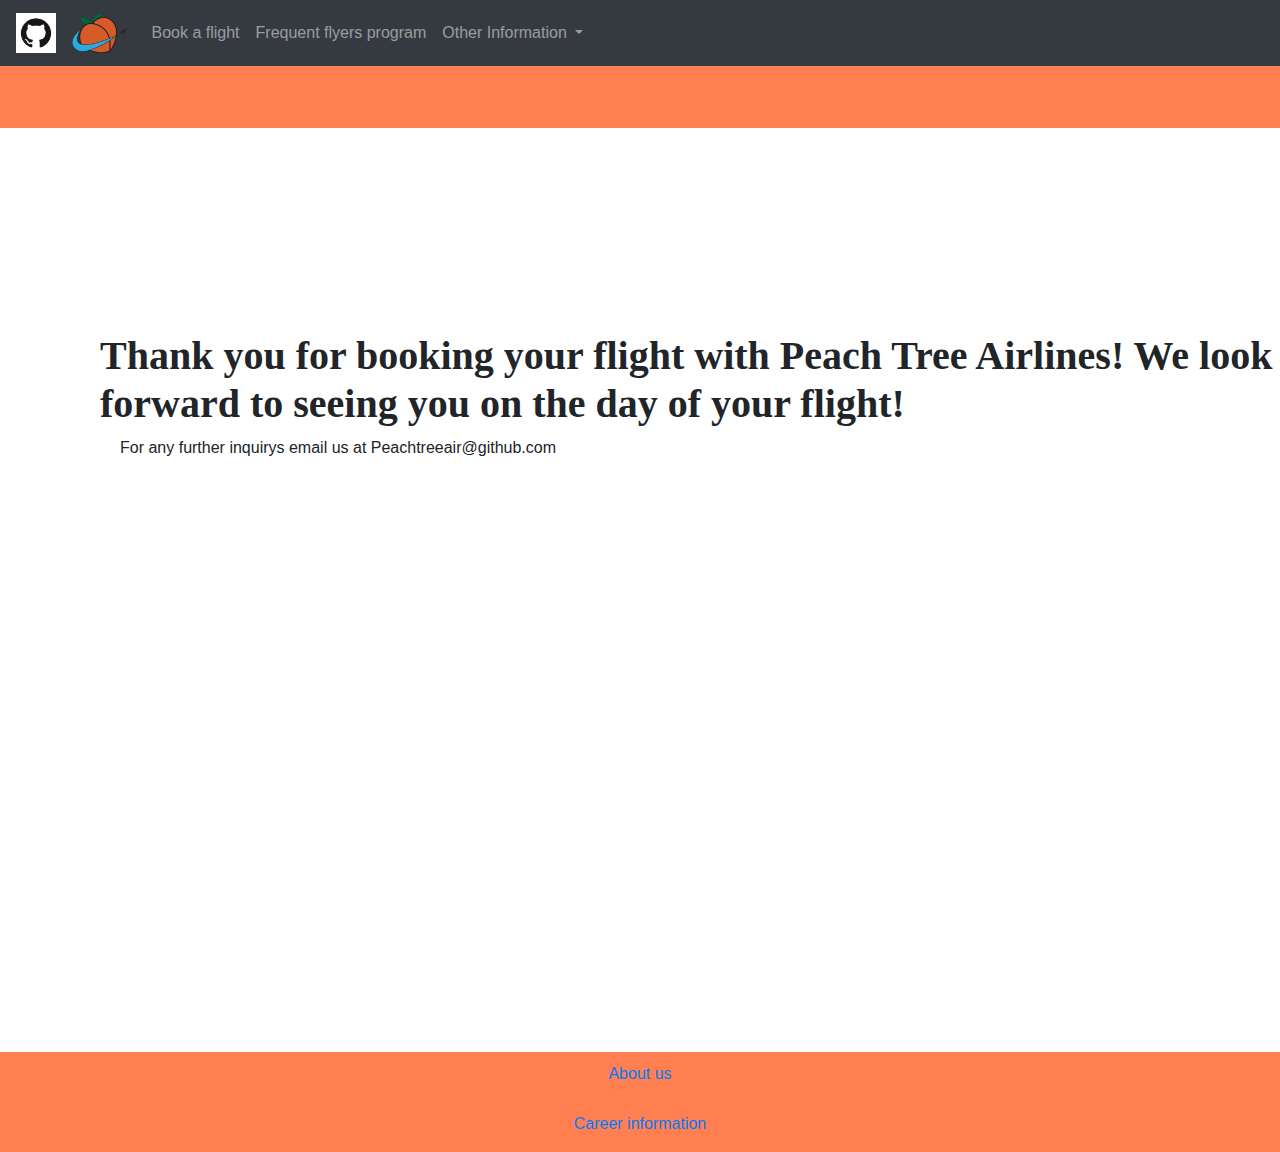
<file: thank.html>
<!DOCTYPE html>
<html lang="en">
    <head>
            <meta name="keywords" content="Flights, Airplane, Location"/>
            <meta name="description" content="Flight"/>
            <meta charset="UTF-8"/>
            <meta http-equiv="X-UA-Compatible" Content="IE=edge">
            <meta name="viewport" content="width = device-width, initial-scale = 1">
            <script src="https://code.jquery.com/jquery-3.3.1.slim.min.js" integrity="sha384-q8i/X+965DzO0rT7abK41JStQIAqVgRVzpbzo5smXKp4YfRvH+8abtTE1Pi6jizo" crossorigin="anonymous"></script>
            <script src="https://cdnjs.cloudflare.com/ajax/libs/popper.js/1.14.7/umd/popper.min.js" integrity="sha384-UO2eT0CpHqdSJQ6hJty5KVphtPhzWj9WO1clHTMGa3JDZwrnQq4sF86dIHNDz0W1" crossorigin="anonymous"></script>
            <script src="https://stackpath.bootstrapcdn.com/bootstrap/4.3.1/js/bootstrap.min.js" integrity="sha384-JjSmVgyd0p3pXB1rRibZUAYoIIy6OrQ6VrjIEaFf/nJGzIxFDsf4x0xIM+B07jRM" crossorigin="anonymous"></script>
            <link rel="shortcut icon" href="images/favicon.ico.png" type="image/icon">
            <title>Thank You!</title>
            <link rel="stylesheet" href="https://stackpath.bootstrapcdn.com/bootstrap/4.3.1/css/bootstrap.min.css" integrity="sha384-ggOyR0iXCbMQv3Xipma34MD+dH/1fQ784/j6cY/iJTQUOhcWr7x9JvoRxT2MZw1T" crossorigin="anonymous">
            <link rel="stylesheet" type="text/css" href="css/bootstrap.css">
            <link href='https://fonts.googleapis.com/css?family=Pacifico' rel='stylesheet' type='text/css'>
            <link rel="stylesheet" href="css.css">
    </head>
    <body>
        <nav class="navbar navbar-expand-md navbar-dark bg-dark fixed-top">            
            <button class="navbar-toggler" data-toggle="collapse" data-target="#collapse_target">
                <span class="navbar-toggler-icon"></span>
            </button>
            <div class="collapse navbar-collapse" id="collapes_target">
                <a class="navbar-brand" href="https://github.com/"><img src="images/GitHub-Mark.png" class="logo" alt="github"></a>
                <a class="navbar-brand" href="index.html"><img src="images/favicon.png" class="logo" alt="home_icon"></a>
                <ul class="navbar-nav">
                    <li class="nav-item">
                        <a class="nav-link" href="book%20flights.html">Book a flight</a>
                    </li>
                    <li class="nav-item">
                        <a class="nav-link" href="program.html">Frequent flyers program</a>
                    </li>
                    <li class="nav-item dropdown">
                        <a class="nav-link dropdown-toggle" data-toggle="dropdown" data-target="dropdown_target" href="#">
                            <span class="caret">Other Information</span>
                        </a>
                        <div class="dropdown-menu" aria-labelledby="dropdown_target">
                            <a class="dropdown-item" href="">Instagram</a>
                            <div class="dropdown-divider"></div>
                            <a class="dropdown-item" href="about%20us.html">About us</a>
                            <a class="dropdown-item" href="job.html">Career Options</a>
                        </div>
                    </li>   
                </ul>
            </div>
        </nav>
        <div class="jumbotron"></div>
        <br/><br/><br/>
        <h1 class="head1"><b>Thank you for booking your flight with Peach Tree Airlines! We look forward to seeing you on the day of your flight!</b></h1>
        <p class="paratext1">For any further inquirys email us at Peachtreeair@github.com</p>
        <br/><br/><br/><br/><br/><br/><br/><br/><br/><br/><br/><br/><br/><br/><br/><br/><br/><br/><br/><br/><br/><br/><br/><br/>
        <footer>
            <a href="about%20us.html"><p class="foota1">About us</p></a>
            <a href="job.html"><p class="foota1">Career information</p></a>
        </footer>
    </body>
</html>
</file>
<file: css.css>
footer{
    background-color: coral;
    width: auto;
    height: 100px;
}
.jumbotron{
    background-color: coral;
    border-radius: 0;
    
}
.thumbnail:hover {
    position:relative;
    top:-2px;
    left:-6px;
    display:block;
    z-index:999;
}
.center{
    text-align: center;
}
.head1{
    padding-left: 100px;
    padding-top: 100px;
    font-family: cursive;
}
.paratext1{
    padding-left: 120px;
}
.foota1{
    text-align: center;
    padding-top: 10px;
}
.logo{
    height: 40px;
    width: auto;
}
#logotop{
    height:200px;
    width: auto;
}
#page1_header{
    text-align: center;
    padding-top: 50px;
}
#img1{
    width: 400;
    height: auto;
}
#img2{ 
    width: 400;
    height: auto;
}
#rowedit1{
    padding-left: 340px;
}
#rowedit2{
    padding-left: 410px;
}
</file>
